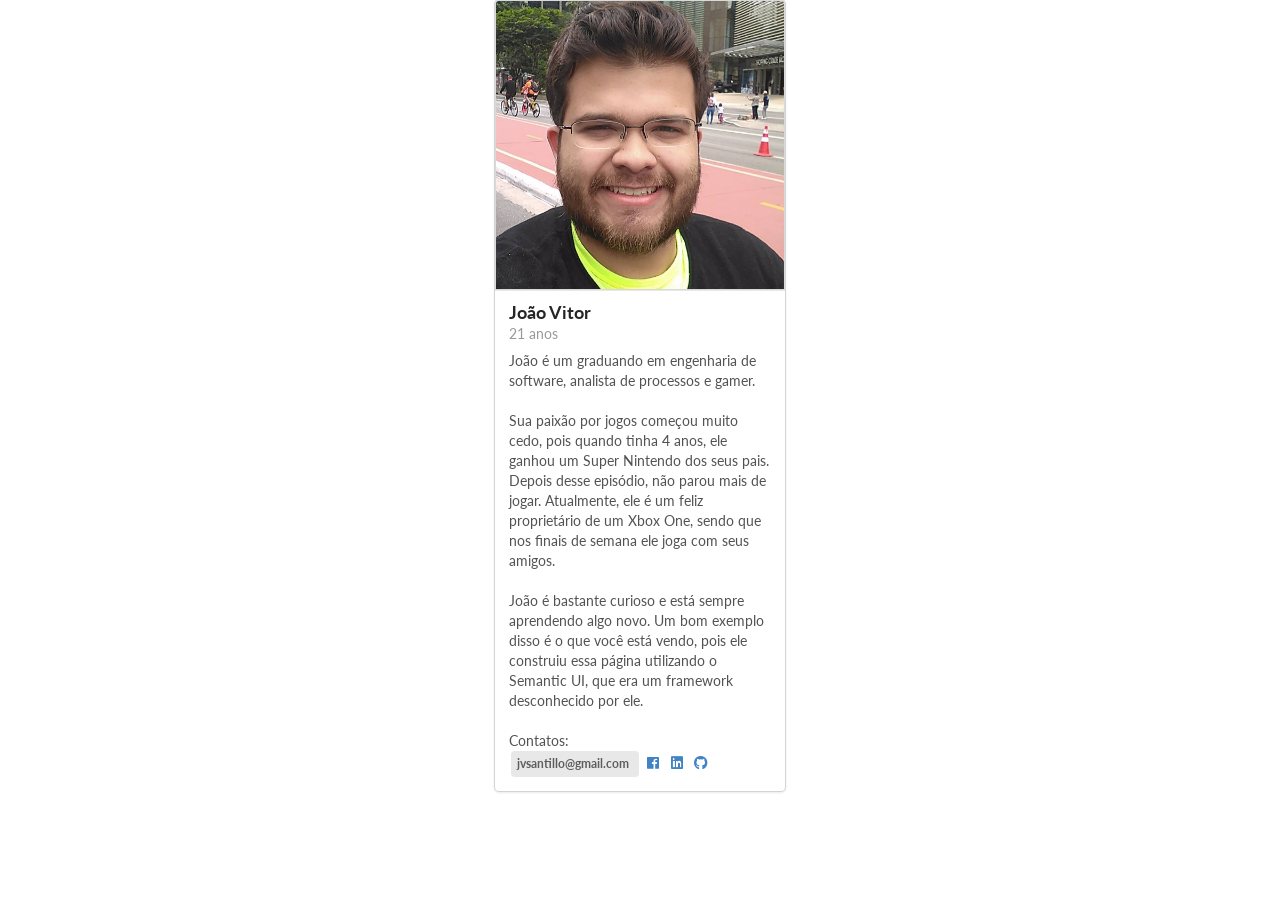
<file: index.html>
<!DOCTYPE html>
<html lang="en">
  <head>
    <meta charset="utf-8">
    <title>Minibiografia do João</title>
    <link rel="stylesheet" type="text/css" href="semantic/dist/semantic.min.css">
    <link rel="stylesheet" type="text/css" href="style.css">
    <script
      src="https://code.jquery.com/jquery-3.1.1.min.js"
      integrity="sha256-hVVnYaiADRTO2PzUGmuLJr8BLUSjGIZsDYGmIJLv2b8="
      crossorigin="anonymous"></script>
    <script src="semantic/dist/semantic.min.js"></script>
  </head>
  <body>
    <div class="ui centered card">
        <div class="ui bordered image">
          <img src=".\\semantic\\src\\imgs\\photo_dswweb.jpg">
        </div>
        <div class="content">
          <a class="header">João Vitor</a>
          <div class="meta">
            <span class="date">21 anos</span>
          </div>
          <div class="description">

            João é um graduando em engenharia de software, analista de processos e gamer.
            </br>
            </br>
            Sua paixão por jogos começou muito cedo, pois quando tinha 4 anos, ele ganhou um Super Nintendo dos seus pais. Depois desse episódio,
            não parou mais de jogar. Atualmente, ele é um feliz proprietário de um Xbox One, sendo que nos finais de semana ele joga com seus amigos.
            </br>
            </br>
            João é bastante curioso e está sempre aprendendo algo novo. Um bom exemplo disso é o que você está vendo, pois ele construiu essa página utilizando o Semantic UI, 
            que era um framework desconhecido por ele.
            </br>
            </br>
            Contatos:
            </br>
            <div class="ui image label">
              jvsantillo@gmail.com
            </div>

            
            <a target="_blank" href="https://www.facebook.com/jvsantillo">
              <i class="facebook icon"></i>
            </a>

            <a  target="_blank" href="https://br.linkedin.com/in/jo%C3%A3o-vitor-rodrigues-santillo-72b113a3">
              <i class="linkedin icon"></i>
            </a>

            <a target="_blank" href="https://github.com/jvsantillo">
              <i class="github icon"></i>
            </a>


            
          </div>
        </div>
      </div>
  </body>
</html>
</file>
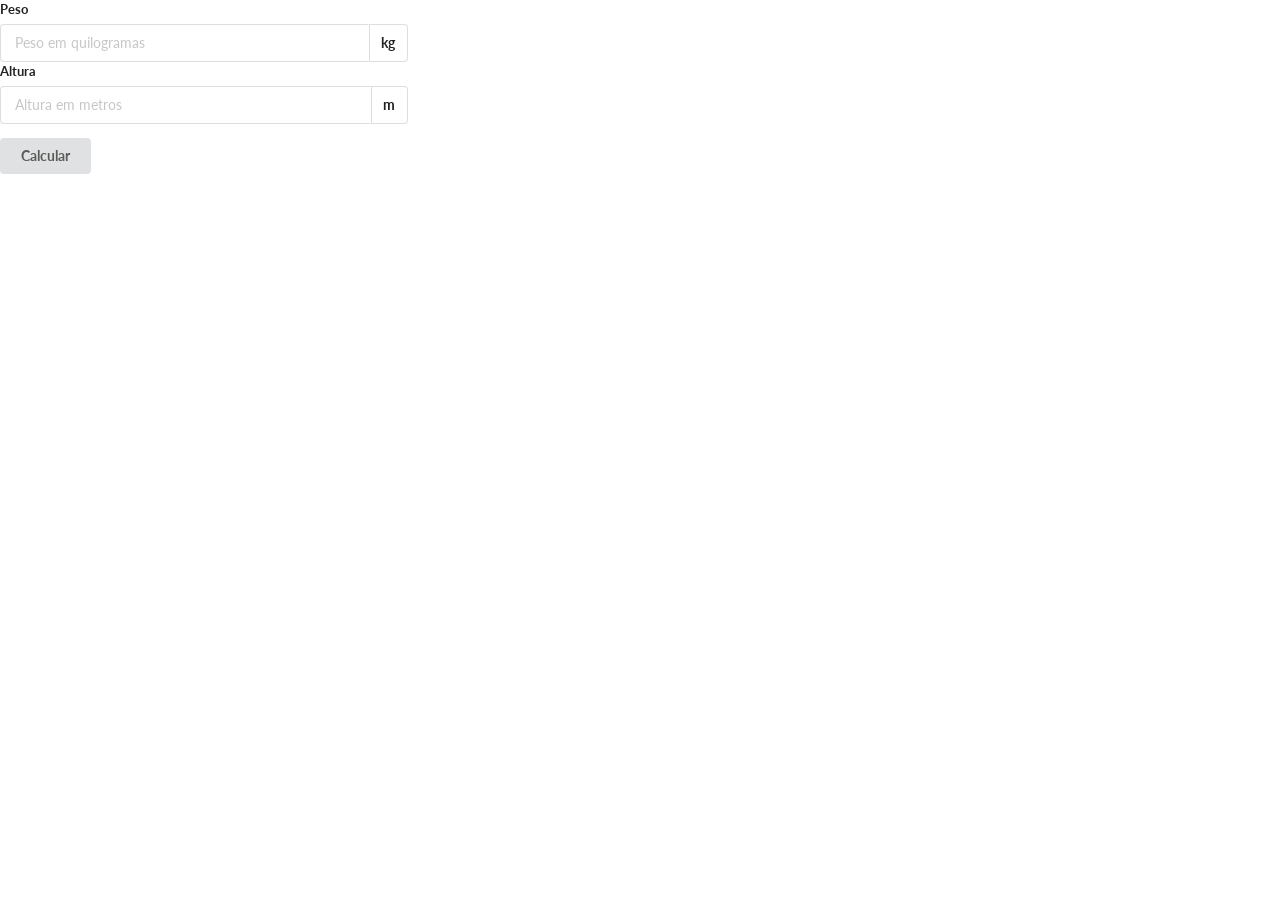
<file: imc/index.html>
<!DOCTYPE html>
<html lang="en">
  <head>
    <meta charset="utf-8">
    <title>Cálculo de IMC</title>
    <link rel="stylesheet" type="text/css" href="semantic/dist/semantic.min.css">
    <link rel="stylesheet" type="text/css" href="style.css">
    <script
      src="https://code.jquery.com/jquery-3.1.1.min.js"
      integrity="sha256-hVVnYaiADRTO2PzUGmuLJr8BLUSjGIZsDYGmIJLv2b8="
      crossorigin="anonymous"></script>
    <script src="semantic/dist/semantic.min.js"></script>
	<script type="text/javascript" src="js/calculo_imc.js"></script>
  </head>
  <body>
	<div class="ui three column divided grid">
  <div class="stretched row">
    <div class="column">
		<form class="ui form">
		<div class="field">
			<label>Peso</label>
				<div class="ui right labeled input">
					<input id = "peso" type="text" placeholder="Peso em quilogramas">
					<div class="ui basic label">
						kg
					</div>
				</div>
		<div class="field">
			<label>Altura</label>
			<div class="ui right labeled input">
				<input id = "altura" type="text" placeholder="Altura em metros">
				<div class="ui basic label">
					m
				</div>
			</div>
		</div>
		<button class="ui button" type="submit" onclick = "calculaIMC()">Calcular</button>
	</form>
    </div>
  </div>
</div>
  </body>
</html>
</file>
<file: style.css>
#ui card{
    padding: 6px 2px;
  }
</file>
<file: imc/style.css>
#ui card{
    padding: 6px 2px;
  }
</file>
